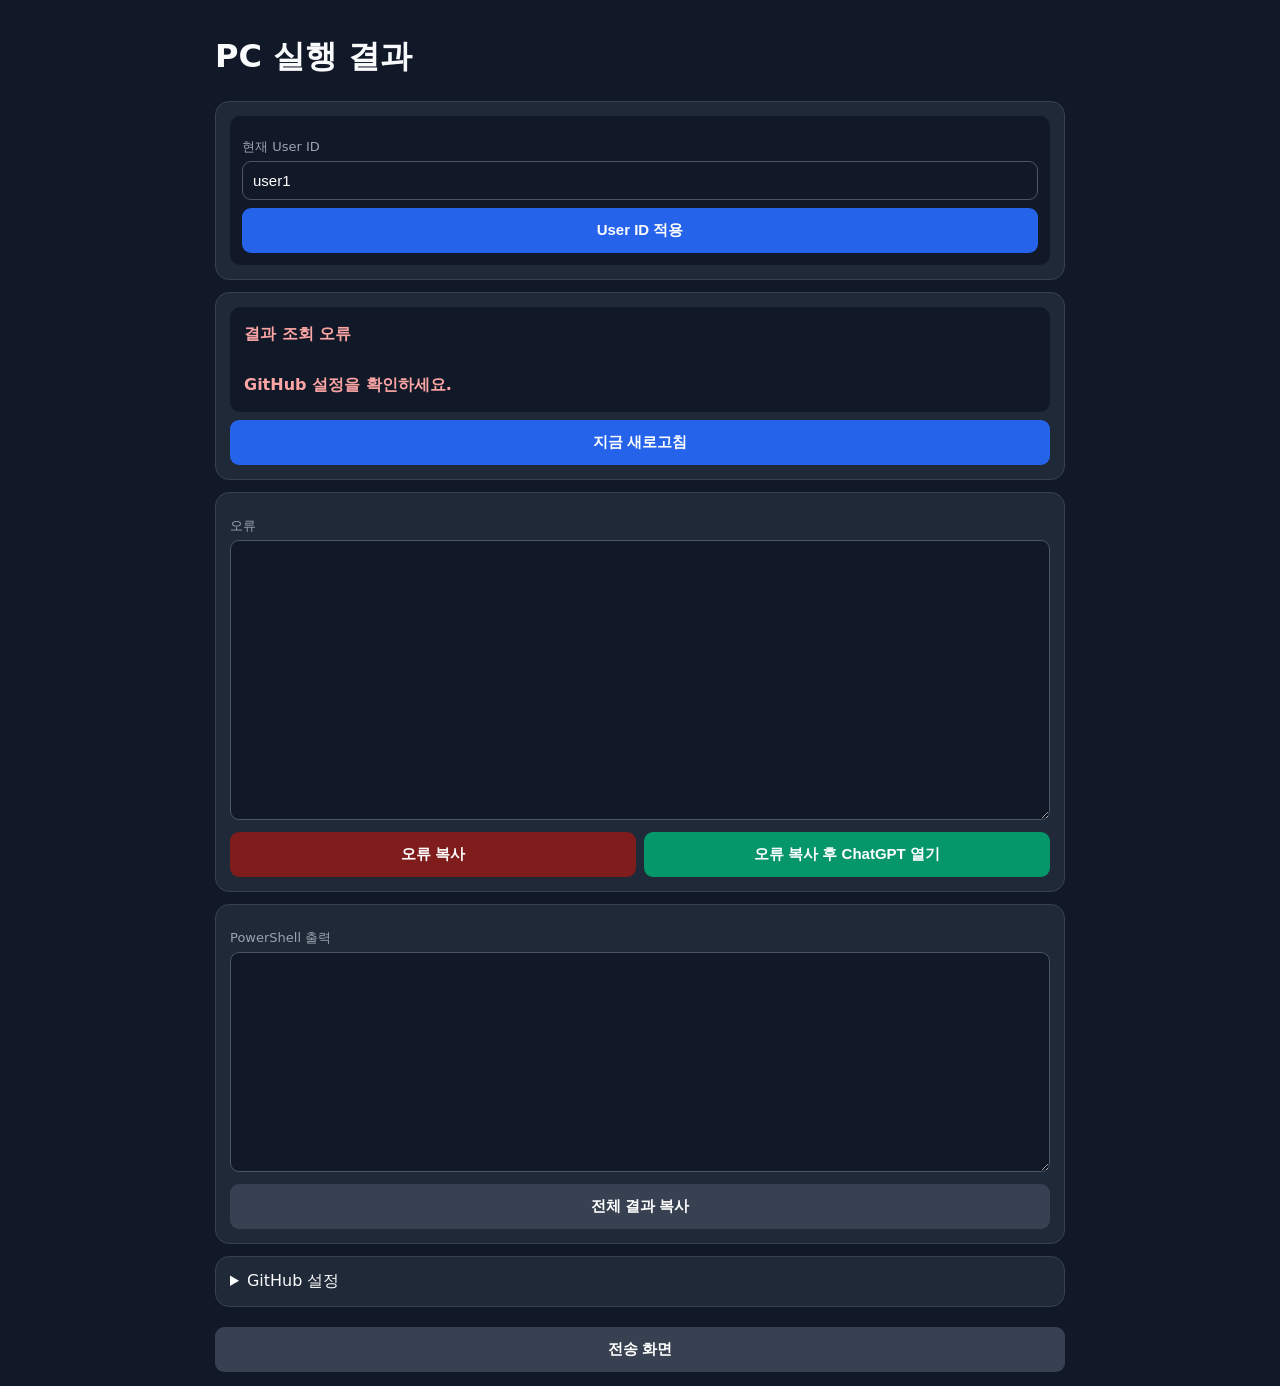
<file: result.html>
<!doctype html>

<html lang="ko">

<head>

<meta charset="utf-8">

<meta
  name="viewport"
  content="width=device-width,initial-scale=1"
>

<meta name="theme-color" content="#111827">

<title>GPT → PC 실행 결과</title>

<style>

* {
  box-sizing: border-box;
}

body {
  margin: 0;
  padding: 14px;
  background: #111827;
  color: #f9fafb;
  font-family:
    system-ui,
    -apple-system,
    "Segoe UI",
    sans-serif;
}

.wrap {
  max-width: 850px;
  margin: auto;
}

.card {
  padding: 14px;
  margin-bottom: 12px;
  border-radius: 14px;
  border: 1px solid #374151;
  background: #1f2937;
}

.status {
  padding: 14px;
  border-radius: 10px;
  background: #111827;
  white-space: pre-wrap;
  line-height: 1.6;
  font-weight: 700;
}

.success {
  color: #86efac;
}

.failed {
  color: #fca5a5;
}

.running {
  color: #fde68a;
}

label {
  display: block;
  margin: 10px 0 5px;
  color: #9ca3af;
  font-size: 13px;
}

input,
textarea,
button {
  width: 100%;
  border-radius: 9px;
  font-size: 15px;
}

input,
textarea {
  padding: 10px;
  background: #111827;
  color: white;
  border: 1px solid #4b5563;
}

textarea {
  min-height: 220px;
  resize: vertical;
  font-family: Consolas, monospace;
}

#errorText {
  min-height: 280px;
}

button {
  margin-top: 8px;
  padding: 13px;
  border: 0;
  color: white;
  font-weight: 700;
}

.green {
  background: #059669;
}

.blue {
  background: #2563eb;
}

.gray {
  background: #374151;
}

.red {
  background: #7f1d1d;
}

.grid {
  display: grid;
  grid-template-columns: 1fr 1fr;
  gap: 8px;
}

.userbox {
  padding: 12px;
  border-radius: 10px;
  background: #111827;
}

@media(max-width:600px) {

  .grid {
    grid-template-columns: 1fr;
  }
}

</style>

</head>


<body>

<div class="wrap">

<h1>
PC 실행 결과
</h1>


<div class="card">

<div class="userbox">

<label>
현재 User ID
</label>

<input
  id="userId"
  placeholder="예: sv40"
>

<button
  class="blue"
  onclick="saveUser()"
>
User ID 적용
</button>

</div>

</div>


<div class="card">

<div
  id="status"
  class="status"
>
결과 확인 중...
</div>

<button
  class="blue"
  onclick="loadResult()"
>
지금 새로고침
</button>

</div>


<div class="card">

<label>
오류
</label>

<textarea
  id="errorText"
  readonly
></textarea>

<div class="grid">

<button
  class="red"
  onclick="copyError()"
>
오류 복사
</button>

<button
  class="green"
  onclick="copyErrorAndChatGPT()"
>
오류 복사 후 ChatGPT 열기
</button>

</div>

</div>


<div class="card">

<label>
PowerShell 출력
</label>

<textarea
  id="outputText"
  readonly
></textarea>

<button
  class="gray"
  onclick="copyAll()"
>
전체 결과 복사
</button>

</div>


<div class="card">

<details>

<summary>
GitHub 설정
</summary>

<label>
GitHub 사용자명
</label>

<input
  id="owner"
  value="joo-ec"
>

<label>
Repository
</label>

<input
  id="repo"
  value="gpt-to-pc-data"
>

<label>
Branch
</label>

<input
  id="branch"
  value="main"
>

<label>
PAT
</label>

<input
  id="token"
  type="password"
>

<button
  class="blue"
  onclick="saveGitHub()"
>
GitHub 설정 저장
</button>

</details>

</div>


<button
  class="gray"
  onclick="location.href='./'"
>
전송 화면
</button>

</div>


<script>

const $ =
  id =>
    document.getElementById(id);


function cleanUserId(value) {

  return String(
    value || ''
  )
    .trim()
    .toLowerCase()
    .replace(
      /[^a-z0-9._-]/g,
      '-'
    )
    .replace(
      /-+/g,
      '-'
    )
    .replace(
      /^[-.]+|[-.]+$/g,
      ''
    );
}


function loadSettings() {

  $('userId').value =
    localStorage.getItem(
      'bridgeUserId'
    ) || 'user1';


  $('owner').value =
    localStorage.getItem(
      'githubOwner'
    ) || 'joo-ec';


  $('repo').value =
    localStorage.getItem(
      'githubRepo'
    ) || 'gpt-to-pc-data';


  $('branch').value =
    localStorage.getItem(
      'githubBranch'
    ) || 'main';


  $('token').value =
    localStorage.getItem(
      'githubToken'
    ) || '';
}


function saveUser() {

  let value =
    cleanUserId(
      $('userId').value
    );


  if (!value) {
    value = 'user1';
  }


  $('userId').value =
    value;


  localStorage.setItem(
    'bridgeUserId',
    value
  );


  loadResult();
}


function saveGitHub() {

  localStorage.setItem(
    'githubOwner',
    $('owner').value.trim()
  );

  localStorage.setItem(
    'githubRepo',
    $('repo').value.trim()
  );

  localStorage.setItem(
    'githubBranch',
    $('branch').value.trim()
  );

  localStorage.setItem(
    'githubToken',
    $('token').value.trim()
  );


  loadResult();
}


function config() {

  const userId =
    cleanUserId(
      $('userId').value
    );


  const result = {

    userId,

    owner:
      $('owner').value.trim(),

    repo:
      $('repo').value.trim(),

    branch:
      $('branch').value.trim(),

    token:
      $('token').value.trim()
  };


  if (!result.userId) {
    throw new Error(
      'User ID를 입력하세요.'
    );
  }


  if (
    !result.owner ||
    !result.repo ||
    !result.token
  ) {

    throw new Error(
      'GitHub 설정을 확인하세요.'
    );
  }


  return result;
}


function headers(token) {

  return {

    Accept:
      'application/vnd.github+json',

    Authorization:
      'Bearer ' + token,

    'X-GitHub-Api-Version':
      '2022-11-28'
  };
}


function apiUrl(
  c,
  path
) {

  return (
    'https://api.github.com/repos/' +
    encodeURIComponent(c.owner) +
    '/' +
    encodeURIComponent(c.repo) +
    '/contents/' +
    path
      .split('/')
      .map(encodeURIComponent)
      .join('/') +
    '?ref=' +
    encodeURIComponent(c.branch) +
    '&_=' +
    Date.now()
  );
}


function decodeContent(value) {

  const binary =
    atob(
      String(value || '')
        .replace(/\s/g, '')
    );


  const bytes =
    new Uint8Array(
      binary.length
    );


  for (
    let i = 0;
    i < binary.length;
    i++
  ) {

    bytes[i] =
      binary.charCodeAt(i);
  }


  return new TextDecoder(
    'utf-8'
  ).decode(bytes);
}


async function readText(
  c,
  relativePath
) {

  const response =
    await fetch(
      apiUrl(
        c,
        relativePath
      ),
      {
        cache:
          'no-store',

        headers:
          headers(
            c.token
          )
      }
    );


  if (
    response.status === 404
  ) {

    return '';
  }


  if (!response.ok) {

    throw new Error(
      'GitHub ' +
      response.status
    );
  }


  const data =
    await response.json();


  return decodeContent(
    data.content
  );
}


async function loadResult() {

  try {

    const c =
      config();


    const base =
      'users/' +
      c.userId +
      '/result/';


    const resultText =
      await readText(
        c,
        base +
        'latest.json'
      );


    if (!resultText) {

      $('status').className =
        'status';


      $('status').textContent =
        'User ID: ' +
        c.userId +
        '\n\n아직 실행 결과가 없습니다.';


      $('errorText').value =
        '';


      $('outputText').value =
        '';


      return;
    }


    const result =
      JSON.parse(
        resultText
      );


    if (
      result.status ===
      'running'
    ) {

      $('status').className =
        'status running';


      $('status').textContent =
        '⏳ 실행 중\n\n' +
        'User: ' +
        c.userId;


      return;
    }


    const output =
      await readText(
        c,
        base +
        'output.txt'
      );


    const errorText =
      await readText(
        c,
        base +
        'error.txt'
      );


    $('outputText').value =
      output;


    $('errorText').value =
      errorText;


    const success =
      result.status ===
      'success';


    $('status').className =
      'status ' +
      (
        success
          ? 'success'
          : 'failed'
      );


    $('status').textContent =
      (
        success
          ? '✅ 실행 성공'
          : '❌ 실행 실패'
      ) +
      '\n\nUser: ' +
      c.userId +
      '\nExitCode: ' +
      result.exitCode +
      '\n완료: ' +
      (
        result.endedAt
          ? new Date(
              result.endedAt
            ).toLocaleString()
          : '-'
      ) +
      '\n실행시간: ' +
      (
        result.durationSeconds ??
        '-'
      ) +
      '초\nSHA: ' +
      (
        result.inputSha
          ? result.inputSha.substring(
              0,
              8
            )
          : '-'
      );
  }
  catch (error) {

    $('status').className =
      'status failed';


    $('status').textContent =
      '결과 조회 오류\n\n' +
      error.message;
  }
}


async function copyError() {

  if (!$('errorText').value) {

    alert(
      '오류가 없습니다.'
    );

    return;
  }


  await navigator
    .clipboard
    .writeText(
      $('errorText').value
    );
}


async function copyErrorAndChatGPT() {

  let text =
    $('errorText').value;


  if (!text) {

    text =
      $('outputText').value;
  }


  if (!text) {

    alert(
      '복사할 결과가 없습니다.'
    );

    return;
  }


  await navigator
    .clipboard
    .writeText(text);


  window.open(
    'https://chatgpt.com/',
    '_blank'
  );
}


async function copyAll() {

  await navigator
    .clipboard
    .writeText(
      '=== ERROR ===\n' +
      $('errorText').value +
      '\n\n=== OUTPUT ===\n' +
      $('outputText').value
    );
}


loadSettings();

loadResult();

setInterval(
  loadResult,
  5000
);

</script>

</body>

</html>
</file>
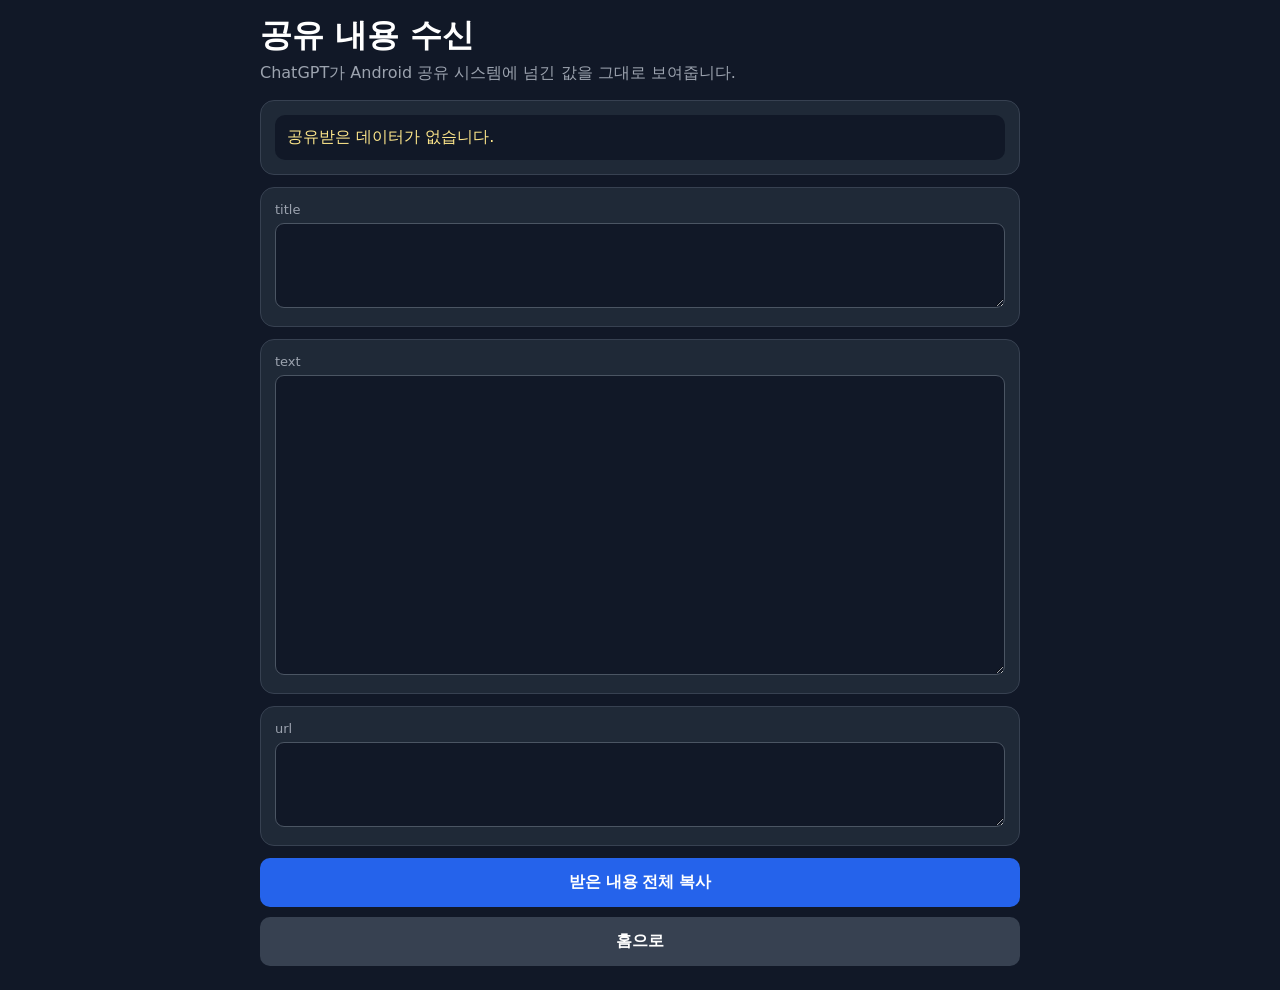
<file: share.html>
<!doctype html>
<html lang="ko">

<head>

  <meta charset="utf-8">

  <meta
    name="viewport"
    content="width=device-width, initial-scale=1, viewport-fit=cover"
  >

  <meta name="theme-color" content="#111827">

  <link
    rel="manifest"
    href="./manifest.webmanifest"
  >

  <title>GPT → PC 공유 수신</title>

  <style>

    * {
      box-sizing: border-box;
    }

    body {
      margin: 0;
      padding: 14px;
      background: #111827;
      color: white;
      font-family:
        system-ui,
        -apple-system,
        "Segoe UI",
        sans-serif;
    }

    .wrap {
      max-width: 760px;
      margin: auto;
    }

    h1 {
      margin: 0 0 5px;
    }

    .sub {
      color: #9ca3af;
      margin-top: 0;
    }

    .card {
      background: #1f2937;
      border: 1px solid #374151;
      border-radius: 14px;
      padding: 14px;
      margin-bottom: 12px;
    }

    label {
      display: block;
      color: #9ca3af;
      font-size: 13px;
      margin-bottom: 6px;
    }

    textarea {
      width: 100%;
      min-height: 85px;
      resize: vertical;
      background: #111827;
      color: #f9fafb;
      border: 1px solid #4b5563;
      border-radius: 9px;
      padding: 10px;
      font-size: 15px;
      line-height: 1.5;
    }

    #text {
      min-height: 300px;
      font-family:
        "Cascadia Code",
        Consolas,
        monospace;
    }

    button {
      width: 100%;
      border: 0;
      border-radius: 10px;
      padding: 14px;
      margin-bottom: 10px;
      background: #2563eb;
      color: white;
      font-size: 16px;
      font-weight: 700;
    }

    .secondary {
      background: #374151;
    }

    .result {
      white-space: pre-wrap;
      padding: 12px;
      border-radius: 10px;
      background: #111827;
      color: #d1d5db;
    }

    .success {
      color: #86efac;
    }

    .warning {
      color: #fde68a;
    }

  </style>

</head>

<body>

<div class="wrap">

  <h1>공유 내용 수신</h1>

  <p class="sub">
    ChatGPT가 Android 공유 시스템에 넘긴 값을 그대로 보여줍니다.
  </p>


  <div class="card">

    <div id="summary" class="result">
      공유 데이터 확인 중...
    </div>

  </div>


  <div class="card">

    <label>title</label>

    <textarea
      id="title"
      readonly
    ></textarea>

  </div>


  <div class="card">

    <label>text</label>

    <textarea
      id="text"
      readonly
    ></textarea>

  </div>


  <div class="card">

    <label>url</label>

    <textarea
      id="url"
      readonly
    ></textarea>

  </div>


  <button onclick="copyAll()">
    받은 내용 전체 복사
  </button>

  <button
    class="secondary"
    onclick="location.href='./'"
  >
    홈으로
  </button>

</div>


<script>

const params =
  new URLSearchParams(
    location.search
  );


const title =
  params.get('title') || '';

const text =
  params.get('text') || '';

const url =
  params.get('url') || '';


document
  .getElementById('title')
  .value = title;

document
  .getElementById('text')
  .value = text;

document
  .getElementById('url')
  .value = url;


const summary =
  document.getElementById(
    'summary'
  );


const totalLength =
  title.length +
  text.length +
  url.length;


if (totalLength === 0) {

  summary.innerHTML =
    '<span class="warning">' +
    '공유받은 데이터가 없습니다.' +
    '</span>';

} else {

  let result =
    '공유 수신 성공\n\n' +
    'title: ' +
    title.length +
    '자\n' +
    'text: ' +
    text.length +
    '자\n' +
    'url: ' +
    url.length +
    '자';


  if (
    text.length > 300
  ) {

    result +=
      '\n\n✅ text에 긴 본문이 들어왔습니다.';

  } else if (
    text.includes('http')
  ) {

    result +=
      '\n\n⚠️ text가 링크 위주로 보입니다.';

  }


  summary.textContent =
    result;
}


async function copyAll() {

  const combined = [
    title,
    text,
    url
  ]
    .filter(Boolean)
    .join('\n\n');


  try {

    await navigator
      .clipboard
      .writeText(
        combined
      );

    alert(
      '클립보드에 복사했습니다.'
    );

  } catch {

    alert(
      '클립보드 복사에 실패했습니다.'
    );
  }
}

</script>

</body>
</html>
</file>
